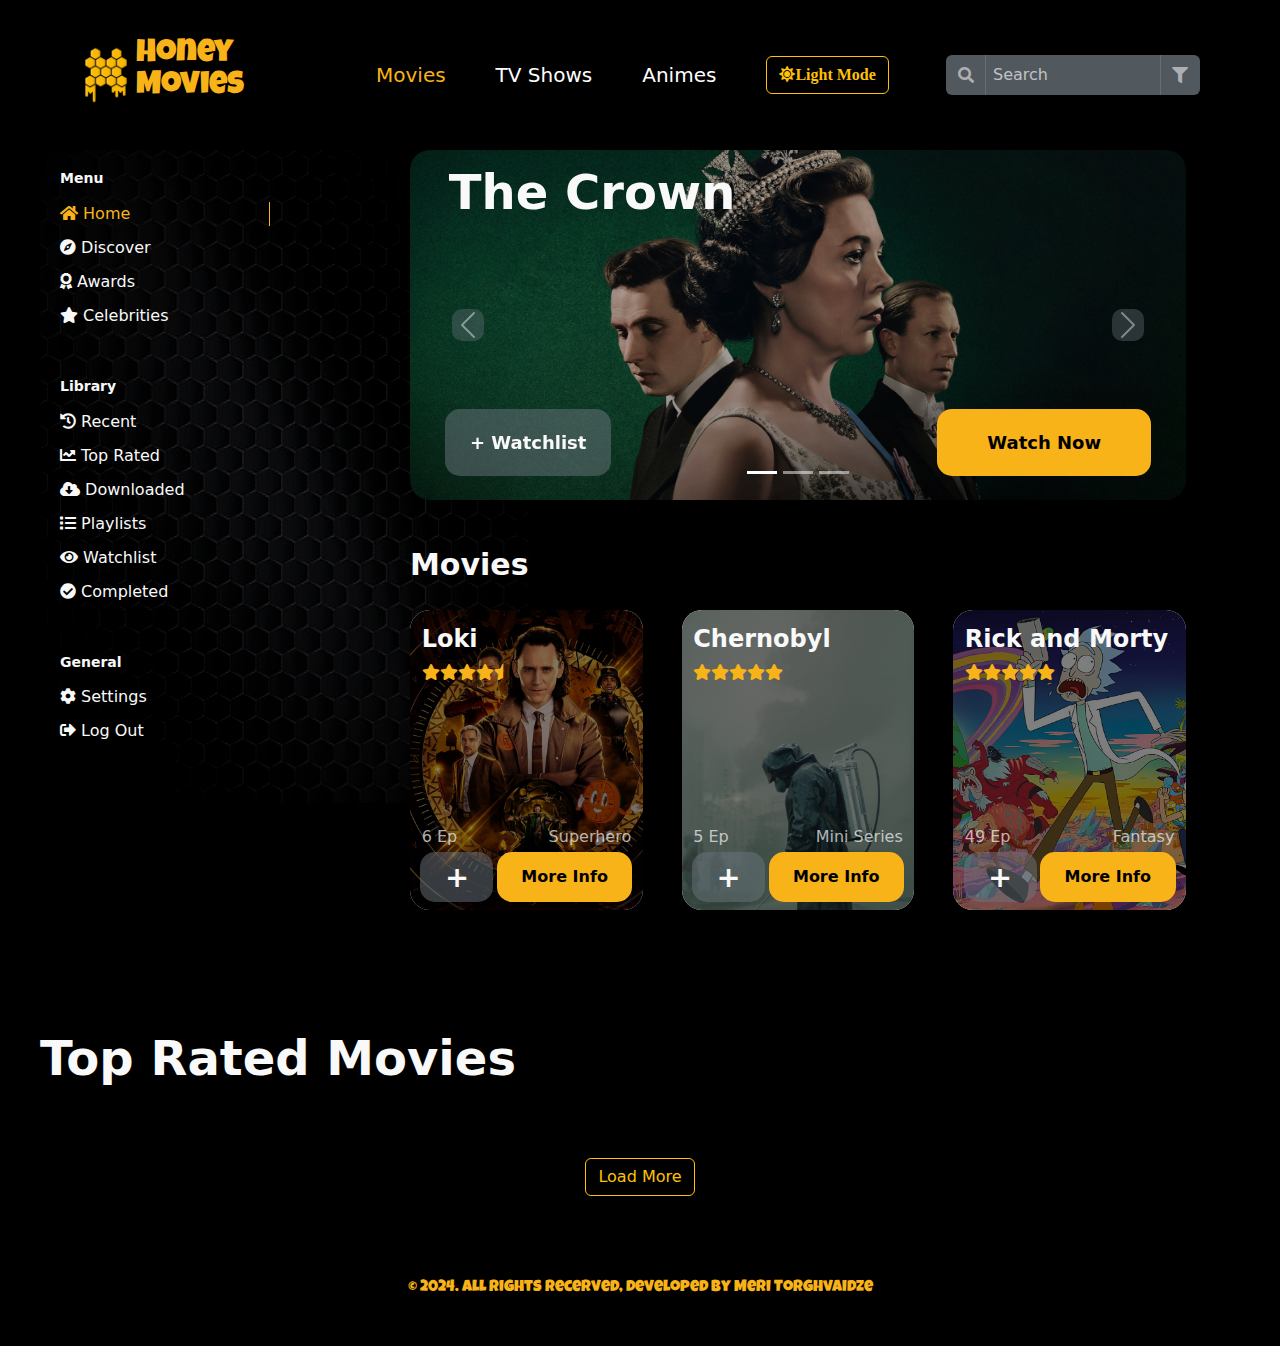
<file: index.html>
<!DOCTYPE html>
<html lang="en">
  <head>
    <meta charset="UTF-8" />
    <meta name="viewport" content="width=device-width, initial-scale=1.0" />
    <link rel="stylesheet" href="./style.css" />
    <link
      href="https://cdn.jsdelivr.net/npm/bootstrap@5.3.3/dist/css/bootstrap.min.css"
      rel="stylesheet"
      integrity="sha384-QWTKZyjpPEjISv5WaRU9OFeRpok6YctnYmDr5pNlyT2bRjXh0JMhjY6hW+ALEwIH"
      crossorigin="anonymous"
    />
    <link
      href="https://cdn.jsdelivr.net/npm/bootstrap-icons@1.7.2/font/bootstrap-icons.css"
      rel="stylesheet"
    />
    <link
      href="https://cdnjs.cloudflare.com/ajax/libs/font-awesome/5.15.4/css/all.min.css"
      rel="stylesheet"
    />
    <title>Movie Website</title>
  </head>
  <body>
    <header class="header">
      <div class="navbar navbar-expand-lg myNavBar">
        <div class="container-fluid myContainer">
          <div class="logoDiv">
            <img src="./images/logo.png" alt="Honey" />
            <h1>Honey<br />Movies</h1>
          </div>
          <div class="myNavDiv">
            <nav class="navbar">
              <div class="burger-menu" id="burger-menu">
                <div class="burger-menu-line"></div>
                <div class="burger-menu-line"></div>
                <div class="burger-menu-line"></div>
              </div>
              <ul class="menu NavUl" id="menu">
                <li><a href="#" class="active_a">Movies</a></li>
                <li><a href="#">TV Shows</a></li>
                <li><a href="#">Animes</a></li>
                <button
                  id="mode-toggle"
                  class="btn btn-outline-warning lightMode"
                  onclick="toggleDarkMode()"
                >
                  <i id="mode-icon" class="fas fa-sun">Light Mode</i>
                </button>
              </ul>
            </nav>
            <form class="searchForm" role="search">
              <div class="input-group search-container">
                <span
                  class="input-group-text bg-secondary bg-opacity-75 inputSpan"
                >
                  <i class="fas fa-search"></i>
                </span>
                <input
                  class="bg-secondary p-2 text-white bg-opacity-75 mySearchButton search-input"
                  type="search"
                  placeholder="Search"
                  aria-label="Search"
                  id="search"
                />
                <ul class="movie-list" id="movieList"></ul>
                <span
                  class="input-group-text bg-secondary bg-opacity-75 inputSpan"
                >
                  <i class="fas fa-filter"></i>
                </span>
              </div>
            </form>
          </div>
        </div>
      </div>
    </header>
    <section class="firstSection">
      <div class="firstSectionDiv">
        <div class="sidebar">
          <h3>Menu</h3>
          <ul>
            <li class="active_li">
              <a href="#" class="active_a"><i class="fas fa-home"></i> Home</a>
            </li>
            <li>
              <a href="#"><i class="fas fa-compass"></i> Discover</a>
            </li>
            <li>
              <a href="#"><i class="fas fa-award"></i> Awards</a>
            </li>
            <li>
              <a href="#"><i class="fas fa-star"></i> Celebrities</a>
            </li>
          </ul>
          <h3>Library</h3>
          <ul>
            <li>
              <a href="#"><i class="fas fa-history"></i> Recent</a>
            </li>
            <li>
              <a href="./topRatedMovies.html" target="_blank"
                ><i class="fas fa-chart-line"></i> Top Rated</a
              >
            </li>
            <li>
              <a href="#"
                ><i class="fas fa-cloud-download-alt"></i> Downloaded</a
              >
            </li>
            <li>
              <a href="#"><i class="fas fa-list"></i> Playlists</a>
            </li>
            <li>
              <a href="#"><i class="fas fa-eye"></i> Watchlist</a>
            </li>
            <li>
              <a href="#"><i class="fas fa-check-circle"></i> Completed</a>
            </li>
          </ul>
          <h3>General</h3>
          <ul>
            <li>
              <a href="#"><i class="fas fa-cog"></i> Settings</a>
            </li>
            <li>
              <a href="#"><i class="fas fa-sign-out-alt"></i> Log Out</a>
            </li>
          </ul>
        </div>

        <div class="main-content">
          <div id="carouselExampleCaptions" class="carousel slide myCarousel">
            <div class="carousel-indicators">
              <button
                type="button"
                data-bs-target="#carouselExampleCaptions"
                data-bs-slide-to="0"
                class="active"
                aria-current="true"
                aria-label="Slide 1"
              ></button>
              <button
                type="button"
                data-bs-target="#carouselExampleCaptions"
                data-bs-slide-to="1"
                aria-label="Slide 2"
              ></button>
              <button
                type="button"
                data-bs-target="#carouselExampleCaptions"
                data-bs-slide-to="2"
                aria-label="Slide 3"
              ></button>
            </div>
            <div class="carousel-inner">
              <div class="carousel-item active">
                <p>The Crown</p>
                <img
                  src="./images/queen.jfif"
                  class="d-block w-100"
                  alt="crown"
                />
                <div
                  class="carousel-caption d-none d-md-block myCarouselButtons"
                >
                  <button
                    type="button"
                    class="bg-secondary bg-opacity-50 carouselBtn1"
                  >
                    + Watchlist
                  </button>
                  <button type="button" class="carouselBtn2">Watch Now</button>
                </div>
              </div>
              <div class="carousel-item">
                <p>Bridgerton</p>
                <img
                  src="./images/bridgerton.jpg"
                  class="d-block w-100"
                  alt="Bridgerton"
                />
                <div
                  class="carousel-caption d-none d-md-block myCarouselButtons"
                >
                  <button
                    type="button"
                    class="bg-secondary bg-opacity-50 carouselBtn1"
                  >
                    + Watchlist
                  </button>
                  <button type="button" class="carouselBtn2">Watch Now</button>
                </div>
              </div>
              <div class="carousel-item">
                <p>Ginny & Georgia</p>
                <img
                  src="./images/Ginny&Georgia.jpg"
                  class="d-block w-100"
                  alt="Ginny&Georgia"
                />
                <div
                  class="carousel-caption d-none d-md-block myCarouselButtons"
                >
                  <button
                    type="button"
                    class="bg-secondary bg-opacity-50 carouselBtn1"
                  >
                    + Watchlist
                  </button>
                  <button type="button" class="carouselBtn2">Watch Now</button>
                </div>
              </div>
            </div>
            <button
              class="carousel-control-prev"
              type="button"
              data-bs-target="#carouselExampleCaptions"
              data-bs-slide="prev"
            >
              <span
                class="carousel-control-prev-icon bg-secondary bg-opacity-75 carouselbtn"
                aria-hidden="true"
              ></span>
              <span class="visually-hidden">Previous</span>
            </button>
            <button
              class="carousel-control-next"
              type="button"
              data-bs-target="#carouselExampleCaptions"
              data-bs-slide="next"
            >
              <span
                class="carousel-control-next-icon bg-secondary bg-opacity-75 carouselbtn"
                aria-hidden="true"
              ></span>
              <span class="visually-hidden">Next</span>
            </button>
          </div>
          <div>
            <h2>Movies</h2>
            <div class="cards">
              <div class="card" style="width: 18rem">
                <img src="./images/loki.png" class="card-img-top" alt="loki" />

                <h5 class="card-title">Loki</h5>
                <div class="starsDiv">
                  <i class="fas fa-star"></i>
                  <i class="fas fa-star"></i>
                  <i class="fas fa-star"></i>
                  <i class="fas fa-star"></i>
                  <i class="fas fa-star-half"></i>
                </div>
                <p class="card-text cardp1">6 Ep</p>
                <p class="card-text cardp2">Superhero</p>
                <div
                  class="carousel-caption d-none d-md-block myCarouselButtons"
                >
                  <button
                    type="button"
                    class="bg-secondary bg-opacity-50 cardBtn1"
                  >
                    +
                  </button>
                  <button type="button" class="cardBtn2">More Info</button>
                </div>
              </div>
              <div class="card" style="width: 18rem">
                <img
                  src="./images/chernobyl.png"
                  class="card-img-top"
                  alt="chernobyl"
                />

                <h5 class="card-title">Chernobyl</h5>
                <div class="starsDiv">
                  <i class="fas fa-star"></i>
                  <i class="fas fa-star"></i>
                  <i class="fas fa-star"></i>
                  <i class="fas fa-star"></i>
                  <i class="fas fa-star"></i>
                </div>
                <p class="card-text cardp1">5 Ep</p>
                <p class="card-text cardp2">Mini Series</p>
                <div
                  class="carousel-caption d-none d-md-block myCarouselButtons"
                >
                  <button
                    type="button"
                    class="bg-secondary bg-opacity-50 cardBtn1"
                  >
                    +
                  </button>
                  <button type="button" class="cardBtn2">More Info</button>
                </div>
              </div>
              <div class="card" style="width: 18rem">
                <img
                  src="./images/rickandmorty.png"
                  class="card-img-top"
                  alt="rickandmorty"
                />

                <h5 class="card-title">Rick and Morty</h5>
                <div class="starsDiv">
                  <i class="fas fa-star"></i>
                  <i class="fas fa-star"></i>
                  <i class="fas fa-star"></i>
                  <i class="fas fa-star"></i>
                  <i class="fas fa-star"></i>
                </div>
                <p class="card-text cardp1">49 Ep</p>
                <p class="card-text cardp2">Fantasy</p>
                <div
                  class="carousel-caption d-none d-md-block myCarouselButtons"
                >
                  <button
                    type="button"
                    class="bg-secondary bg-opacity-50 cardBtn1"
                  >
                    +
                  </button>
                  <button type="button" class="cardBtn2">More Info</button>
                </div>
              </div>
            </div>
          </div>
        </div>
      </div>
    </section>
    <section class="secondSection">
      <div class="secondSectionDiv">
        <h3 class="secondSectionTitle">Top Rated Movies</h3>
        <div id="moviesContainer" class="movie-container"></div>
        <div id="loadMoreBtn">
          <button type="button" id="moreBtn" class="btn btn-outline-warning">
            Load More
          </button>
        </div>
      </div>
    </section>
    <footer>
      <p class="footerText">
        &copy; 2024. All rights recerved, developed by Meri Torghvaidze
      </p>
    </footer>
    <script
      src="https://cdn.jsdelivr.net/npm/bootstrap@5.3.3/dist/js/bootstrap.bundle.min.js"
      integrity="sha384-YvpcrYf0tY3lHB60NNkmXc5s9fDVZLESaAA55NDzOxhy9GkcIdslK1eN7N6jIeHz"
      crossorigin="anonymous"
    ></script>
    <script src="./script.js"></script>
  </body>
</html>
</file>
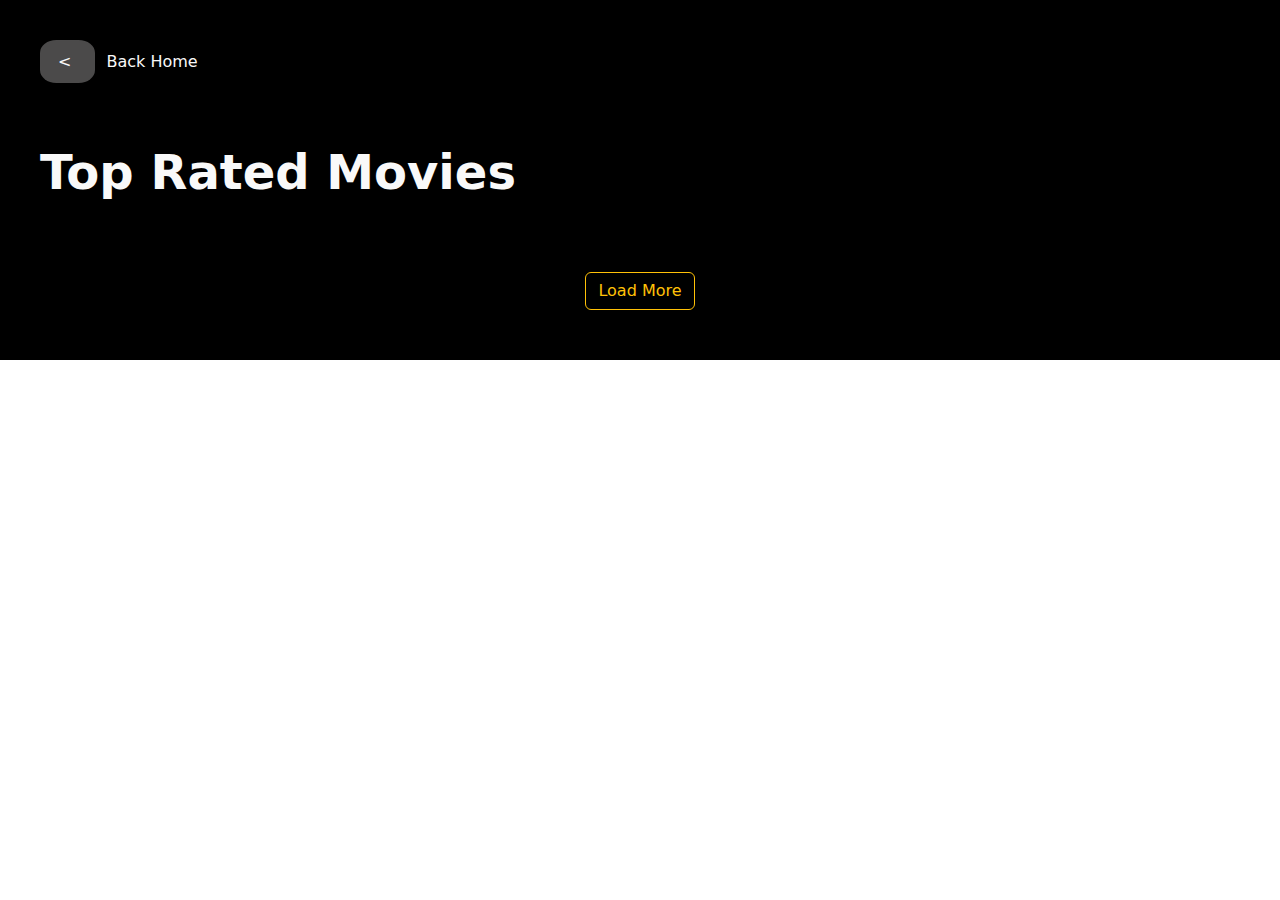
<file: topRatedMovies.html>
<!DOCTYPE html>
<html lang="en">
  <head>
    <meta charset="UTF-8" />
    <meta name="viewport" content="width=device-width, initial-scale=1.0" />
    <link rel="stylesheet" href="./style.css" />
    <link
      href="https://cdn.jsdelivr.net/npm/bootstrap@5.3.3/dist/css/bootstrap.min.css"
      rel="stylesheet"
      integrity="sha384-QWTKZyjpPEjISv5WaRU9OFeRpok6YctnYmDr5pNlyT2bRjXh0JMhjY6hW+ALEwIH"
      crossorigin="anonymous"
    />
    <title>Top Rated Movies</title>
  </head>
  <body>
    <section class="secondSection">
      <div class="secondSectionDiv">
        <a href="./index.html" class="contenta"><span> < </span>Back Home</a>
        <h3 class="secondSectionTitle">Top Rated Movies</h3>
        <div id="moviesContainer" class="movie-container"></div>
        <div id="loadMoreBtn">
          <button type="button" id="moreBtn" class="btn btn-outline-warning">
            Load More
          </button>
        </div>
      </div>
    </section>
    <script src="./topRated.js"></script>
  </body>
</html>
</file>
<file: style.css>
@import url("https://fonts.googleapis.com/css2?family=Luckiest+Guy&display=swap");
* {
  margin: 0;
  padding: 0;
  box-sizing: border-box;
}
body {
  background-color: black;
}
footer {
  padding: 30px;
  display: flex;
  justify-content: center;
  font-family: "Luckiest guy";
  color: #f8b319;
  background-color: black;
}

header {
  display: flex;
  justify-content: center;
  align-items: center;
  background-color: black;
  padding: 20px 0;
}
.myContainer {
  display: grid !important;
  grid-template-columns: 20% 72%;
  justify-content: space-between;
  align-items: center;
  padding: 0 !important;
}

/* navbar */
.myNavBar {
  max-width: 1200px;
  width: 100%;
}
.myNavDiv {
  display: flex;
  width: 100%;
  justify-content: space-between;
  align-items: center;
  padding: 20px 0;
}
.navbar {
  display: flex;
  justify-content: flex-end;
  align-items: end;
}
#mode-icon {
  border: none;
}
.menu li a {
  text-decoration: none;
  color: white;
  font-size: 20px;
  position: relative;
  transition: color 0.3s;
}
.menu {
  display: flex;
  justify-content: center;
  align-items: center;
  list-style: none;
  text-align: center;
  padding: 0;
  margin: 0;
}
.NavUl li {
  margin-right: 50px;
  position: relative;
}
.NavUl li ::after {
  content: " ";
  position: absolute;
  bottom: -5px;
  left: 0;
  width: 100%;
  height: 3px;
  background-color: #f8b319;
  transform-origin: bottom left;
  transform: scaleX(0);
  transition: transform 0.5s ease;
}
.NavUl li :hover::after {
  transform: scaleX(1);
  transform-origin: bottom left;
}

.burger-menu {
  display: none;
  cursor: pointer;
}
.burger-menu-line {
  width: 30px;
  height: 3px;
  background-color: #fff;
  margin: 5px 0;
}
.menu.open {
  display: block;
  padding-right: 20px;
  justify-content: flex-end;
  align-items: end !important;
  animation: slider 0.5s ease forwards;
}
.searchForm.open {
  display: flex;
  justify-content: center;
  align-items: center;
  width: 30%;
}
.myNavDiv.open {
  z-index: 10;
  position: fixed;
  top: 0;
  right: 0;
  width: 100%;
  background-color: rgba(124, 118, 107, 0.8);
}
body.open {
  filter: brightness(0.8);
}

@keyframes slider {
  from {
    transform: translateY(-100%);
    opacity: 0;
  }
  to {
    transform: translateY(0);
    opacity: 1;
  }
}
@media (max-width: 768px) {
  .menu {
    display: none;
  }
  .NavUl li {
    margin: 0;
  }
  .searchForm {
    display: none;
    float: none;
    position: static;
  }
  .lightMode {
    display: none;
    float: none;
    position: static;
  }
  .burger-menu {
    display: block;
  }
  .myNavDiv {
    justify-content: flex-start;
    flex-direction: column;
    align-items: end;
  }
  .navbar {
    justify-content: flex-end;
    align-items: end;
    flex-direction: column;
  }
}

.search-container {
  border-radius: 10px;
  width: 100%;
}
.mySearchButton {
  border: none !important;
  width: 60% !important;
}
.mySearchButton::placeholder {
  color: #f9f9f9ab !important;
}
.inputSpan {
  border: none !important;
  color: #aeafb2 !important;
}
.input-group {
  flex-wrap: nowrap !important;
}

.logoDiv {
  display: flex;
  justify-content: center;
  align-items: center;
}
.logoDiv img {
  width: 60px;
  height: auto;
}
.logoDiv h1 {
  font-family: "Luckiest guy";
  color: #f8b319;
  font-size: 32px;
  font-weight: 400;
  line-height: 32px;
  text-align: left;
}
section {
  display: flex;
  justify-content: center;
  align-items: center;
  background-color: black;
}
.firstSectionDiv {
  max-width: 1200px;
  width: 100%;
  display: grid;
  grid-template-columns: 20% 73%;
  grid-gap: 80px;
  background-image: url(./images/firstsection.png);
  background-repeat: no-repeat;
}

.sidebar {
  padding: 0 20px;
  width: 250px;
  padding: 20px;
}

.sidebar h3 {
  margin-bottom: 15px;
  font-weight: 600;
  font-size: 14px;
  color: #f9f9f9;
}

.sidebar ul {
  list-style-type: none;
  padding: 0;
  margin-bottom: 50px;
}

.sidebar ul li {
  margin-bottom: 10px;
}

.sidebar ul li a {
  color: #f9f9f9;
  font-weight: 400;
  font-size: 16px;
  text-decoration: none;
}
.active_a {
  color: #f8b319 !important;
}
.active_li {
  border-right: 1px solid #f8b319;
}
.main-content {
  padding: 0 50px;
}
.myCarousel img {
  max-height: 350px;
  height: 50%;
  object-fit: cover;
  filter: brightness(70%);
  width: 100% !important;
  border-radius: 20px;
}
.carousel-item {
  position: relative;
}
.carousel-item p {
  position: absolute;
  z-index: 5;
  left: 5%;
  top: 5%;
  color: #f9f9f9;
  font-size: 48px;
  font-weight: 800;
  line-height: 48px;
  text-align: left;
}
.carouselBtn1 {
  position: absolute;
  left: -15%;
  bottom: 10%;
  border: none;
  padding: 20px 25px;
  border-radius: 15px;
  background-color: rgb(75, 74, 74);
  color: #f9f9f9;
  font-weight: 800;
  font-size: 18px;
}
.carouselBtn2 {
  position: absolute;
  right: -15%;
  bottom: 10%;
  background-color: #f8b319;
  border: none;
  padding: 20px 50px;
  border-radius: 15px;
  font-weight: 800;
  font-size: 18px;
}
.carouselbtn {
  border: none;
  padding: 10px;
  border-radius: 10px;
  background-color: rgb(75, 74, 74);
  color: #f9f9f9;
  font-size: 12px;
}
.main-content h2 {
  margin-top: 50px;
  margin-bottom: 30px;
  color: #f9f9f9;
  font-size: 30px;
  font-weight: 800;
  line-height: 30px;
  text-align: left;
}
.cards {
  max-width: 100%;
  display: flex;
  align-items: center;
  justify-content: center;
  flex-wrap: wrap;
  gap: 5%;
}
.card {
  position: relative;
  flex: 30%;
  height: 300px;
  border-radius: 20px !important;
  border: none !important;
}
.card img {
  height: 300px;
  border-radius: 20px;
  object-fit: cover;
  filter: brightness(0.5);
}
.card h5 {
  position: absolute;
  top: 5%;
  left: 5%;
  color: #f9f9f9;
  font-size: 24px;
  font-weight: 800;
}
.cardp1 {
  position: absolute;
  left: 5%;
  bottom: 15%;
  color: #f9f9f9b2;
}
.cardp2 {
  position: absolute;
  right: 5%;
  bottom: 15%;
  color: #f9f9f9b2;
}
.cardBtn1 {
  position: absolute;
  left: -15%;
  bottom: -30%;
  border: none;
  padding: 2% 15%;
  border-radius: 15px;
  background-color: rgb(75, 74, 74);
  color: #f9f9f9;
  font-weight: 800;
  font-size: 180%;
}
.cardBtn2 {
  position: absolute;
  right: -15%;
  bottom: -30%;
  background-color: #f8b319;
  border: none;
  padding: 8% 15%;
  border-radius: 15px;
  font-weight: 800;
  font-size: 100%;
}
.starsDiv {
  position: absolute;
  top: 18%;
  left: 5%;
  display: flex;
  align-items: center;
  justify-content: flex-start;
}
.card i {
  color: #f8b319;
}

/* movie list */
.movie-list {
  position: absolute;
  margin-top: 20px;
  padding: 0;
  list-style: none;
}
.movie-item {
  width: 315px;
  padding: 10px 0;
  border-bottom: 1px solid #ccc;
  background: rgba(0, 0, 0, 0.8);
  border-radius: 5px;
  cursor: pointer;
}
.movie-img {
  padding-left: 20px;
  width: 80px;
  height: auto;
  margin-right: 10px;
  vertical-align: middle;
}
.movie-title {
  color: #f9f9f9;
  font-size: 16px;
  font-weight: bold;
}

.popup {
  position: absolute;
  top: 100%;
  left: 0;
  width: 100%;
  height: 100%;
  align-items: center;
  z-index: 1;
}

/* top rated movies */
.secondSectionDiv {
  margin-top: 50px;
  max-width: 1200px;
  width: 100%;
}
.secondSectionTitle {
  margin-top: 70px;
  margin-bottom: 50px;
  color: #f9f9f9;
  font-size: 48px;
  font-weight: 800;
}
.movie-container {
  display: flex;
  justify-content: space-between;
  flex-wrap: wrap;
}
.movie-card {
  position: relative;
  margin-bottom: 2%;
  width: 23%;
}
.movie-card img {
  width: 100%;
  height: 60%;
  border-radius: 8% 8% 0 0;
}
.movie-card h4 {
  font-size: 24px;
  color: #f9f9f9;
}
.movie-cardp {
  font-size: 14px;
  color: #f9f9f9;
}
.rating {
  color: #f8b319;
  font-size: 20px;
}
.imdbRating {
  position: absolute;
  top: 0;
  right: 0;
  padding: 2% 5%;
  background-color: #f8b319;
  border-radius: 0 30%;
}
#loadMoreBtn {
  margin: 20px 0 50px 0;
  display: flex;
  justify-content: center;
}
.contenta {
  padding-top: 50px;
  text-decoration: none;
  color: #f9f9f9;
}
.contenta span {
  background-color: rgb(75, 74, 74);
  padding: 1% 1.5%;
  border-radius: 30%;
  margin-right: 1%;
}

/* lightMode */
.lightBackground {
  background-color: white;
}
.lightImg {
  background-image: url(./images/image.png);
}
.blackText {
  color: black !important;
  font-weight: 600 !important;
}
.darkCard {
  background-color: rgb(250, 242, 233);
  border-radius: 20px;
  padding: 10px;
}
.blackBurgerMenu {
  background-color: black;
}
</file>
